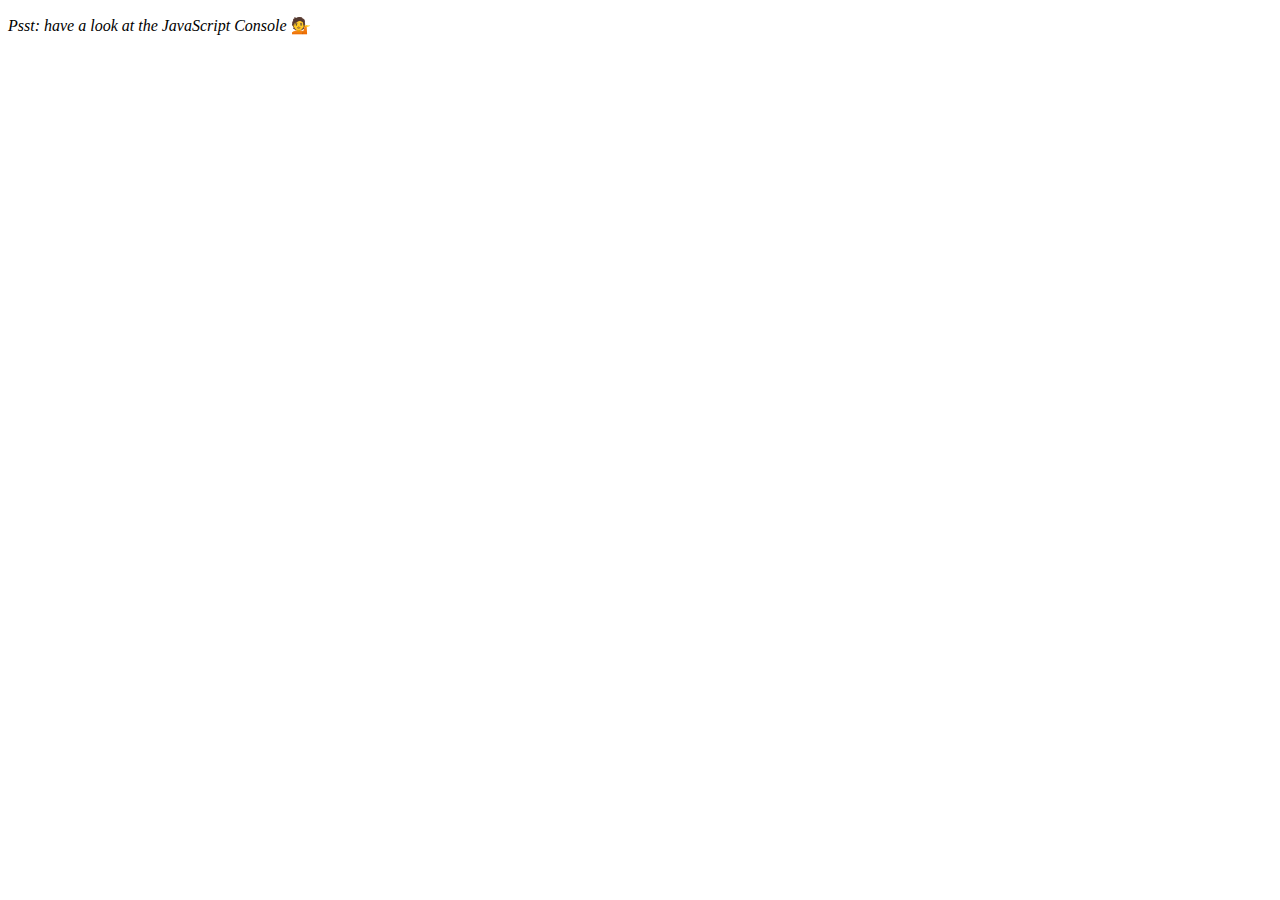
<file: array-cardio1/index.html>
<!DOCTYPE html>
<html lang="en">
<head>
  <meta charset="UTF-8">
  <title>Array Cardio 💪</title>
</head>
<body>
  <p><em>Psst: have a look at the JavaScript Console</em> 💁</p>
  <script>
    // Get your shorts on - this is an array workout!
    // ## Array Cardio Day 1

    // Some data we can work with

    const inventors = [
      { first: 'Albert', last: 'Einstein', year: 1879, passed: 1955 },
      { first: 'Isaac', last: 'Newton', year: 1643, passed: 1727 },
      { first: 'Galileo', last: 'Galilei', year: 1564, passed: 1642 },
      { first: 'Marie', last: 'Curie', year: 1867, passed: 1934 },
      { first: 'Johannes', last: 'Kepler', year: 1571, passed: 1630 },
      { first: 'Nicolaus', last: 'Copernicus', year: 1473, passed: 1543 },
      { first: 'Max', last: 'Planck', year: 1858, passed: 1947 },
      { first: 'Katherine', last: 'Blodgett', year: 1898, passed: 1979 },
      { first: 'Ada', last: 'Lovelace', year: 1815, passed: 1852 },
      { first: 'Sarah E.', last: 'Goode', year: 1855, passed: 1905 },
      { first: 'Lise', last: 'Meitner', year: 1878, passed: 1968 },
      { first: 'Hanna', last: 'Hammarström', year: 1829, passed: 1909 }
    ];

    const people = ['Beck, Glenn', 'Becker, Carl', 'Beckett, Samuel', 'Beddoes, Mick', 'Beecher, Henry', 'Beethoven, Ludwig', 'Begin, Menachem', 'Belloc, Hilaire', 'Bellow, Saul', 'Benchley, Robert', 'Benenson, Peter', 'Ben-Gurion, David', 'Benjamin, Walter', 'Benn, Tony', 'Bennington, Chester', 'Benson, Leana', 'Bent, Silas', 'Bentsen, Lloyd', 'Berger, Ric', 'Bergman, Ingmar', 'Berio, Luciano', 'Berle, Milton', 'Berlin, Irving', 'Berne, Eric', 'Bernhard, Sandra', 'Berra, Yogi', 'Berry, Halle', 'Berry, Wendell', 'Bethea, Erin', 'Bevan, Aneurin', 'Bevel, Ken', 'Biden, Joseph', 'Bierce, Ambrose', 'Biko, Steve', 'Billings, Josh', 'Biondo, Frank', 'Birrell, Augustine', 'Black, Elk', 'Blair, Robert', 'Blair, Tony', 'Blake, William'];

    // Array.prototype.filter()
    // 1. Filter the list of inventors for those who were born in the 1500's
      const fifteen = inventors.filter(inventor =>(inventor.year >= 1500 && inventor.year < 1600))
      console.table(fifteen);

    // Array.prototype.map()
    // 2. Give us an array of the inventors first and last names
      const fullnames = inventors.map(inventor => inventor.first + ' ' + inventor.last);
      console.log(fullnames);

    // Array.prototype.sort()
    // 3. Sort the inventors by birthdate, oldest to youngest

      // const ordered = inventors.sort(function(firstPerson, secondPerson) {
      //   if(firstPerson.year > secondPerson.year){
      //     return 1;
      //   } else{
      //     return -1;
      //   }
      // });

      const ordered = inventors.sort((firstPerson, secondPerson) => firstPerson.year > secondPerson.year ? 1 : -1)
      console.table(ordered);

    // Array.prototype.reduce()
    // 4. How many years did all the inventors live all together?

        // var totalYears = 0;
        // for (let i = 0; i < inventors.length; i++) {
        //  totalYears += inventors[i].year
        // }
        // console.log(totalYears);

        const totalYears = inventors.reduce((total, inventor) => {
          return total + (inventor.passed - inventor.year);
        }, 0);
        console.log(totalYears);

    // 5. Sort the inventors by years lived
        const oldest = inventors.sort(function (a,b) {
          const lastGuy = a.passed - a.year;
          const nextGuy = b.passed - b.year;
          return lastGuy > nextGuy ? -1 : 1;
          // if(lastGuy > nextGuy){
          //   return -1;
          // } else{
          //   return 1;
          // }
        });
        console.table(oldest);

    // 6. create a list of Boulevards in Paris that contain 'de' anywhere in the name
    // https://en.wikipedia.org/wiki/Category:Boulevards_in_Paris
        const category = document.querySelector('.mw-category');
        const links = Array.from(category.querySelectorAll('a'));

        const de = links
                    .map(link => link.textContent)
                    .filter(streetName => streetName.includes('de'));
    // 7. sort Exercise
    // Sort the people alphabetically by last name
    const alpha = people.sort((lastOne, nextOne) => {
    const [aLast, aFirst] = lastOne.split(', ');
    const [bLast, bFirst] = nextOne.split(', ');
    return aLast > blast ? 1 : -1;
    });
    console.log(alpha);

    // 8. Reduce Exercise
    // Sum up the instances of each of these
    const data = ['car', 'car', 'truck', 'truck', 'bike', 'walk', 'car', 'van', 'bike', 'walk', 'car', 'van', 'car', 'truck' ];
    const transportation = data.reduce(function(obj, item){
      if(!obj[item]++){
        obj[item] = 0;
      }
      obj[item]++;
      return obj;
    }, {
      car : 0,
      walk : 0,
      truck : 0
    })
  </script>
</body>
</html>
</file>
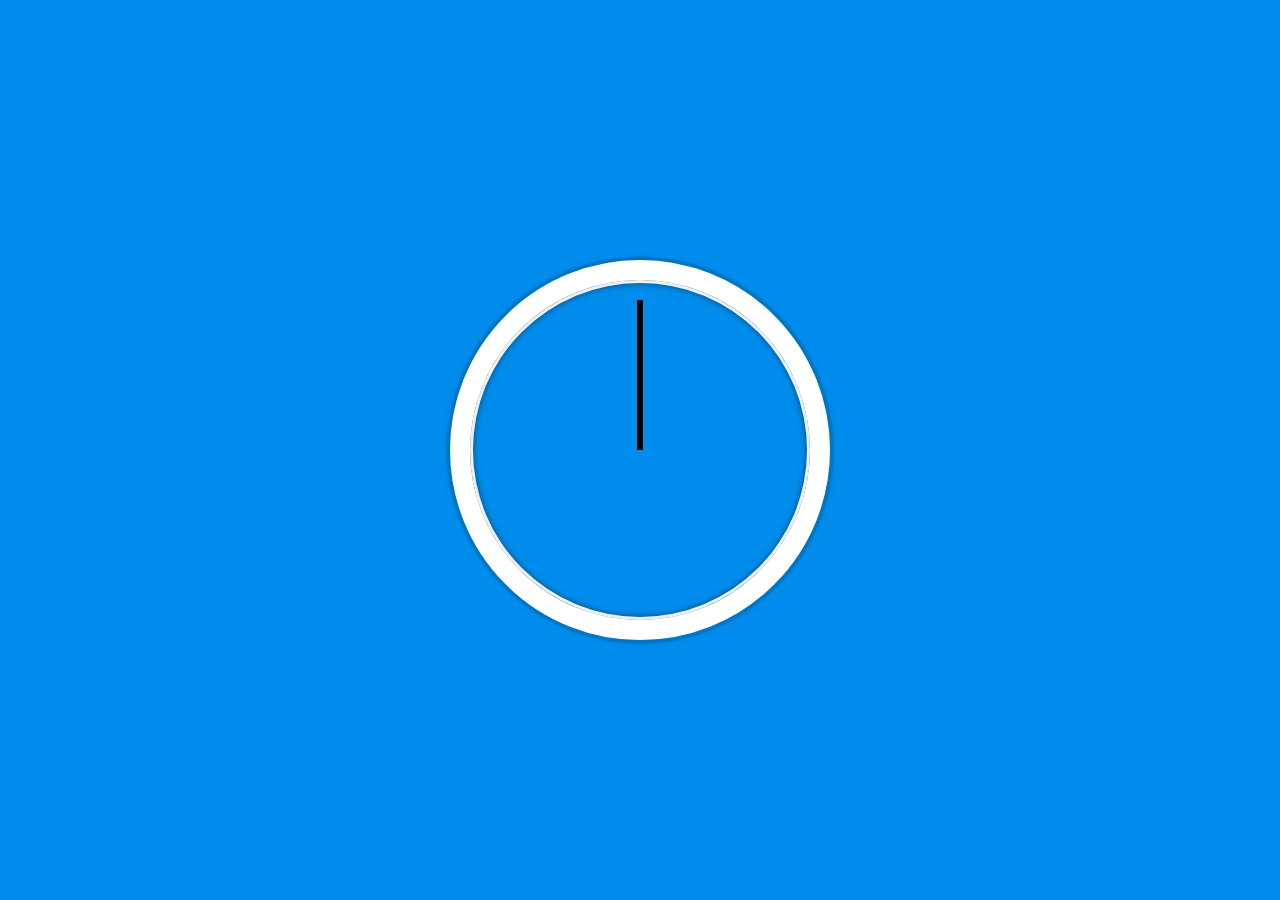
<file: clock/index.html>
<!DOCTYPE html>
<html lang="en">
<head>
    <meta charset="UTF-8">
    <meta name="viewport" content="width=device-width, initial-scale=1.0">
    <title>Clock</title>
    <link rel="stylesheet" href="style.css">
</head>
<body>
    <div class="clock">
        <div class="clock-face">
            <div class="hand hour-hand">
            </div>
            <div class="hand min-hand">
            </div>
            <div class="hand second-hand">
            </div>
        </div>
    </div>

<script>
    const secondHand = document.querySelector('.second-hand');
    const minsHand = document.querySelector('.min-hand');
    const hourHand = document.querySelector('.hour-hand');
    function setDate(){
        const now = new Date();

        const seconds = now.getSeconds();
        const secondsDegrees = ((seconds/60)*360) + 90;
        secondHand.style.transform = `rotate(${secondsDegrees}deg)`;

        const mins = now.getMinutes();
        const minsDegrees = ((mins/60)*360) + ((seconds/60)*6) + 90;
        minsHand.style.transform = `rotate(${minsDegrees}deg)`;

        const hour = now.getHours();
        const hourDegrees = ((hour/12)*360) + ((mins/60)*30) + 90;
        hourHand.style.transform = `rotate(${hourDegrees}deg)`;
    }
    setInterval(setDate, 1000);
</script>

</body>
</html>
</file>
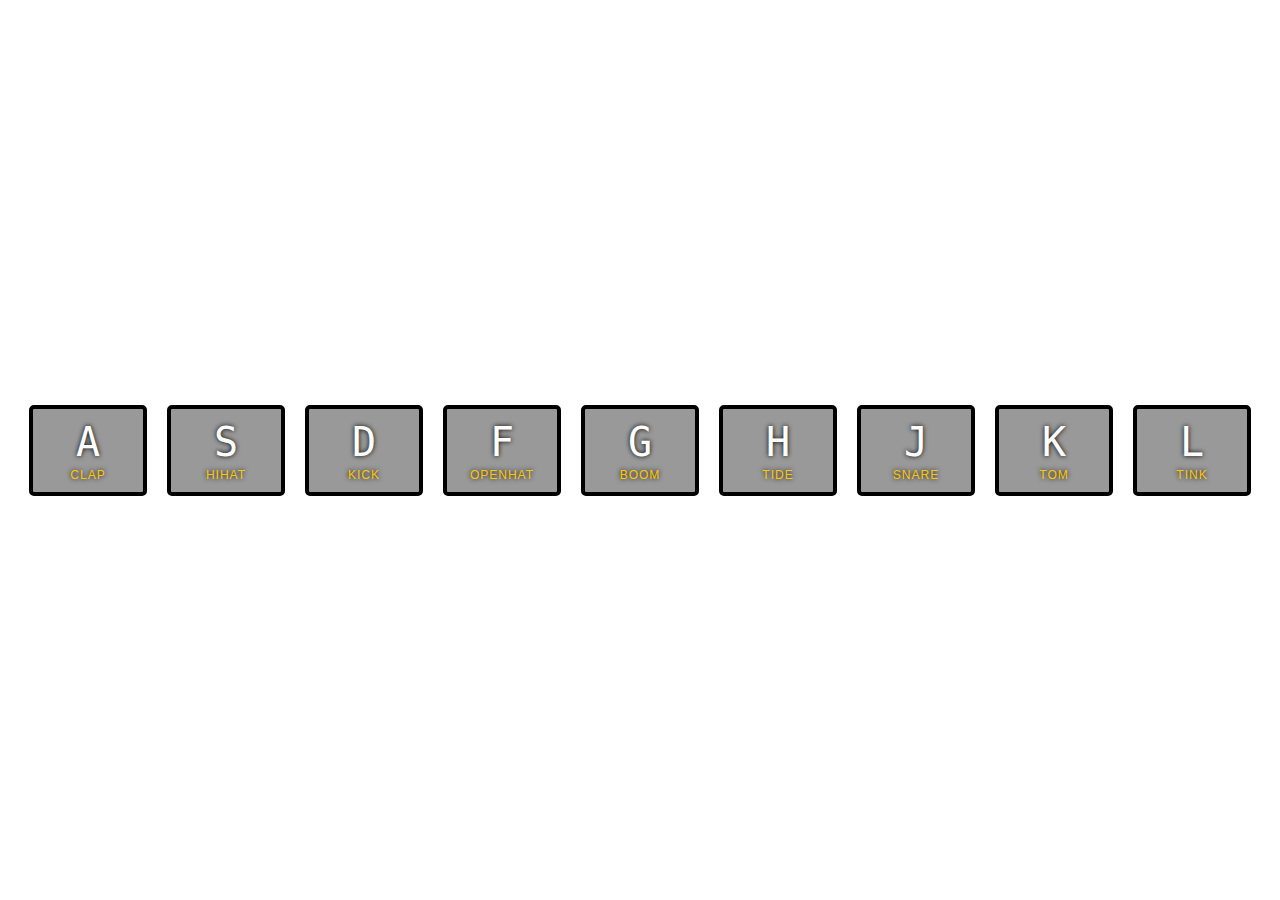
<file: drumkit/index.html>
<!DOCTYPE html>
<html lang="en">
<head>
    <meta charset="UTF-8">
    <meta name="viewport" content="width=device-width, initial-scale=1.0">
    <title>Drum Kit</title>
    <link rel="stylesheet" href="style.css">
</head>
<body>
    <div class="keys">
        <div data-key="65" class="key">
            <kbd>A</kbd>
            <span class="sound">clap</span>
        </div>
        <div data-key="83" class="key">
            <kbd>S</kbd>
            <span class="sound">hihat</span>
        </div>
        <div data-key="68" class="key">
            <kbd>D</kbd>
            <span class="sound">kick</span>
        </div>
        <div data-key="70" class="key">
            <kbd>F</kbd>
            <span class="sound">openhat</span>
        </div>
        <div data-key="71" class="key">
            <kbd>G</kbd>
            <span class="sound">boom</span>
        </div>
        <div data-key="72" class="key">
            <kbd>H</kbd>
            <span class="sound">tide</span>
        </div>
        <div data-key="74" class="key">
            <kbd>J</kbd>
            <span class="sound">snare</span>
        </div>
        <div data-key="75" class="key">
            <kbd>K</kbd>
            <span class="sound">tom</span>
        </div>
        <div data-key="76" class="key">
            <kbd>L</kbd>
            <span class="sound">tink</span>
        </div>
    </div>

    <audio data-key="65" src="sounds/clap.wav"></audio>
    <audio data-key="83" src="sounds/hihat.wav"></audio>
    <audio data-key="68" src="sounds/kick.wav"></audio>
    <audio data-key="70" src="sounds/openhat.wav"></audio>
    <audio data-key="71" src="sounds/boom.wav"></audio>
    <audio data-key="72" src="sounds/ride.wav"></audio>
    <audio data-key="74" src="sounds/snare.wav"></audio>
    <audio data-key="75" src="sounds/tom.wav"></audio>
    <audio data-key="76" src="sounds/tink.wav"></audio>

     <script>
        //  window.addEventListener("keydown", function (e){
            //  console.log(e.keyCode);
         
            function removeTransition(e) {
             if(e.propertyName !== 'transform') return; //if its not a transform
            //  this.classList.remove('playing');
            e.target.classList.remove('playing');
            console.log("transition remove function working");
         }
         
            function playSound(e) { 
            const audio = document.querySelector(`audio[data-key="${e.keyCode}"]`);
            const key = document.querySelector(`.key[data-key="${e.keyCode}"]`);
            if(!audio) return; //stop the function from running altogether
            key.classList.add('playing');
            audio.currentTime = 0; //rewind to the start
            audio.play();
         };
         
         const keys = Array.from(document.querySelectorAll('.key'));
         keys.forEach(key => key.addEventListener('transitionend', removeTransition));
         window.addEventListener('keydown', playSound);

     </script>
</body>
</html>
</file>
<file: clock/style.css>
html {
    background: #018DED url(https://unsplash.it/1500/1000?image=881&blur=5);
    background-size: cover;
    font-family: 'helvetica neue';
    text-align: center;
    font-size: 10px;
  }

  body {
    margin: 0;
    font-size: 2rem;
    display: flex;
    flex: 1;
    min-height: 100vh;
    align-items: center;
  }

  .clock {
    width: 30rem;
    height: 30rem;
    border: 20px solid white;
    border-radius: 50%;
    margin: 50px auto;
    position: relative;
    padding: 2rem;
    box-shadow:
      0 0 0 4px rgba(0,0,0,0.1),
      inset 0 0 0 3px #EFEFEF,
      inset 0 0 10px black,
      0 0 10px rgba(0,0,0,0.2);
  }

  .clock-face {
    position: relative;
    width: 100%;
    height: 100%;
    transform: translateY(-3px); /* account for the height of the clock hands */
  }

  .hand {
    width: 50%;
    height: 6px;
    background: black;
    position: absolute;
    top: 50%;
    transform-origin: 100%;
    transform: rotate(90deg);
    transition: all 0.05s;
    transition-timing-function: cubic-bezier(0.1, 2.7, 0.58, 1);
  }
</file>
<file: drumkit/style.css>
html {
  font-size: 10px;
  background: url('https://i.imgur.com/b9r5sEL.jpg') bottom center;
  background-size: cover;
}

body,html {
  margin: 0;
  padding: 0;
  font-family: sans-serif;
}

.keys {
  display: flex;
  flex: 1;
  min-height: 100vh;
  align-items: center;
  justify-content: center;
}

.key {
  border: .4rem solid black;
  border-radius: .5rem;
  margin: 1rem;
  font-size: 1.5rem;
  padding: 1rem .5rem;
  transition: all 0.07s ease;
  width: 10rem;
  text-align: center;
  color: white;
  background: rgba(0,0,0,0.4);
  text-shadow: 0 0 .5rem black;
}

.playing {
  transform: scale(1.1);
  border-color: #ffc600;
  box-shadow: 0 0 1rem #ffc600;
}

kbd {
  display: block;
  font-size: 4rem;
}

.sound {
  font-size: 1.2rem;
  text-transform: uppercase;
  letter-spacing: .1rem;
  color: #ffc600;
}
</file>
